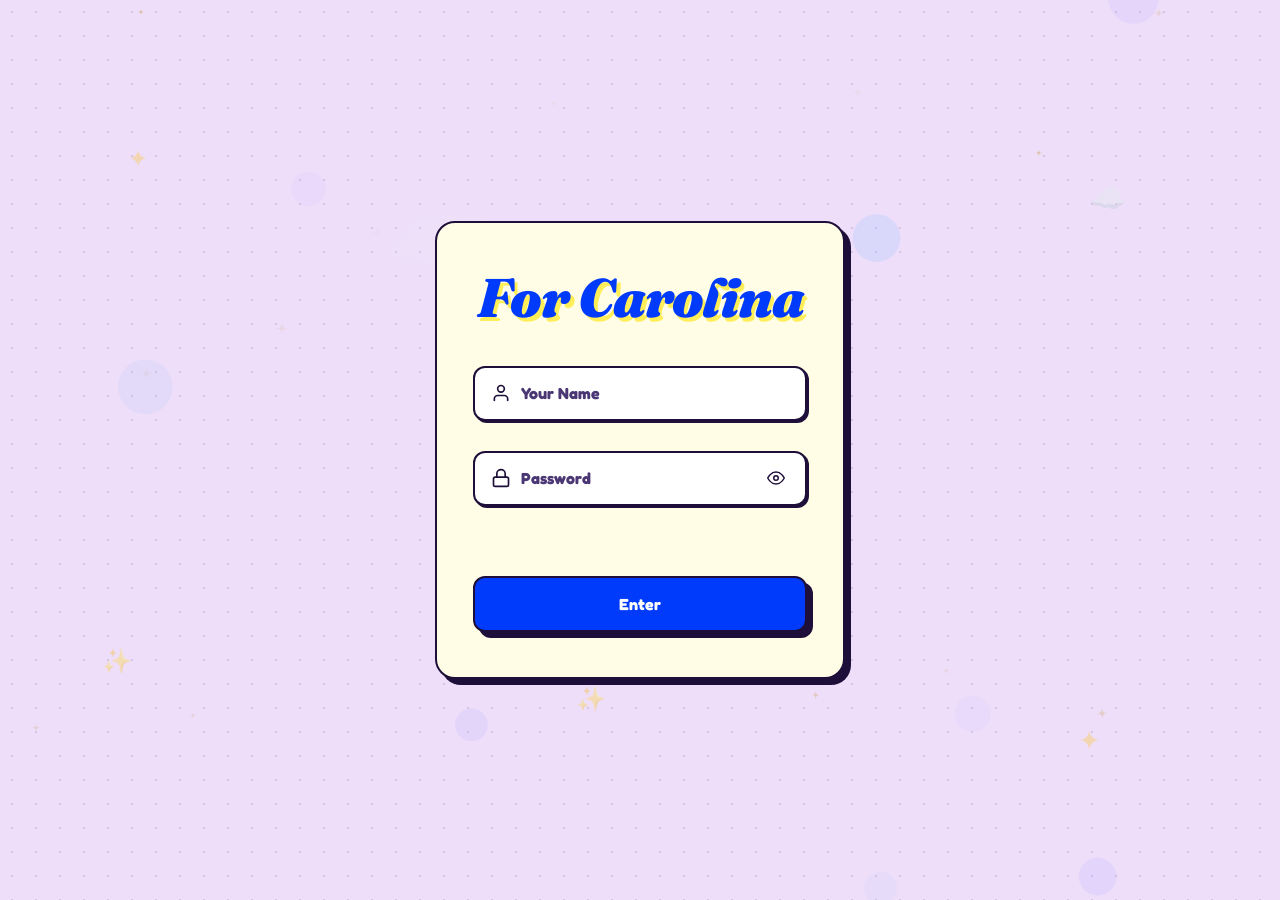
<file: index.html>
<!DOCTYPE html>
<html lang="en">
<head>
  <meta charset="UTF-8">
  <meta name="viewport" content="width=device-width, initial-scale=1.0">
  <meta name="description" content="A special place built just for Carolina. A celebration of beautiful memories.">
  <!-- Inline session login bypass to prevent flash of login card (Bug fix) -->
  <script>
    if (sessionStorage.getItem("isLoggedIn") === "true") {
      document.documentElement.classList.add("session-logged-in");
      
      // Stamp active tab class instantly to prevent tab jumping flashes (Bug fix)
      const params = new URLSearchParams(window.location.search);
      const tabParam = params.get("tab");
      if (tabParam) {
        document.documentElement.classList.add("tab-" + tabParam);
      }
    }
  </script>
  
  <style>
    /* Prevent Flash of Unstyled Content (FOUC) on load */
    html.session-logged-in #login-container { display: none !important; }
    html.session-logged-in #home-section { display: flex !important; }
    html.tab-us #pane-us, html.tab-dining #pane-dining, html.tab-milestones #pane-milestones { display: block !important; opacity: 1 !important; transform: none !important; }
    html.tab-us .main-greeting-container, html.tab-dining .main-greeting-container, html.tab-milestones .main-greeting-container { display: none !important; }
  </style>

  <!-- Google Fonts for refined typography -->
  <link rel="preconnect" href="https://fonts.googleapis.com">
  <link rel="preconnect" href="https://fonts.gstatic.com" crossorigin>
  <link href="https://fonts.googleapis.com/css2?family=Fredoka:wght@400;500;600;700&family=Fraunces:ital,opsz,wght@0,9..144,400..900;1,9..144,400..900&family=Space+Grotesk:wght@500;700&display=swap" rel="stylesheet">


  <!-- Link CSS stylesheet -->
  <link rel="stylesheet" href="css/style.css">
</head>
<body>

  <!-- Shifting Pastel Dreamscape Background & Canvas -->
  <div class="app-background">
    <div class="glow-orb orb-1"></div>
    <div class="glow-orb orb-2"></div>
    <div class="glow-orb orb-3"></div>
    <canvas id="fun-canvas"></canvas>
  </div>

  <!-- Parallax Floating Elements (Subtle and Dreamy) -->
  <div class="floating-accent accent-1" data-depth="0.12" aria-hidden="true">✦</div>
  <div class="floating-accent accent-2" data-depth="0.25" aria-hidden="true">☁️</div>
  <div class="floating-accent accent-3" data-depth="0.18" aria-hidden="true">✨</div>
  <div class="floating-accent accent-4" data-depth="0.30" aria-hidden="true">✦</div>
  <div class="floating-accent accent-5" data-depth="0.08" aria-hidden="true">✨</div>

  <!-- Main Container (Login & Transition State) -->
  <main class="app-container" id="login-container">
    <div class="card-wrapper">
      
      <!-- Login Section -->
      <section class="card login-card" id="login-card">
        <header class="card-header">
          <h1 class="greeting-title">For Carolina</h1>
        </header>

        <form class="login-form" id="login-form" novalidate>
          
          <!-- Name Input -->
          <div class="input-group">
            <span class="input-icon" aria-hidden="true">
              <svg xmlns="http://www.w3.org/2000/svg" viewBox="0 0 24 24" width="20" height="20" fill="none" stroke="currentColor" stroke-width="2" stroke-linecap="round" stroke-linejoin="round">
                <path d="M20 21v-2a4 4 0 0 0-4-4H8a4 4 0 0 0-4 4v2"></path>
                <circle cx="12" cy="7" r="4"></circle>
              </svg>
            </span>
            <input type="text" id="username-input" required autocomplete="off" placeholder=" ">
            <label for="username-input">Your Name</label>
            <div class="input-border"></div>
          </div>

          <!-- Password Input -->
          <div class="input-group">
            <span class="input-icon" aria-hidden="true">
              <svg xmlns="http://www.w3.org/2000/svg" viewBox="0 0 24 24" width="20" height="20" fill="none" stroke="currentColor" stroke-width="2" stroke-linecap="round" stroke-linejoin="round">
                <rect x="3" y="11" width="18" height="11" rx="2" ry="2"></rect>
                <path d="M7 11V7a5 5 0 0 1 10 0v4"></path>
              </svg>
            </span>
            <input type="password" id="password-input" required autocomplete="off" placeholder=" ">
            <label for="password-input">Password</label>
            <button type="button" class="toggle-password" id="toggle-password-btn" aria-label="Toggle password visibility">
              <svg xmlns="http://www.w3.org/2000/svg" viewBox="0 0 24 24" width="18" height="18" fill="none" stroke="currentColor" stroke-width="2" stroke-linecap="round" stroke-linejoin="round" class="eye-open">
                <path d="M1 12s4-8 11-8 11 8 11 8-4 8-11 8-11-8-11-8z"></path>
                <circle cx="12" cy="12" r="3"></circle>
              </svg>
              <svg xmlns="http://www.w3.org/2000/svg" viewBox="0 0 24 24" width="18" height="18" fill="none" stroke="currentColor" stroke-width="2" stroke-linecap="round" stroke-linejoin="round" class="eye-closed hidden">
                <path d="M17.94 17.94A10.07 10.07 0 0 1 12 20c-7 0-11-8-11-8a18.45 18.45 0 0 1 5.06-5.94M9.9 4.24A9.12 9.12 0 0 1 12 4c7 0 11 8 11 8a18.5 18.5 0 0 1-2.16 3.19m-6.72-1.07a3 3 0 1 1-4.24-4.24"></path>
                <line x1="1" y1="1" x2="23" y2="23"></line>
              </svg>
            </button>
            <div class="input-border"></div>
          </div>

          <!-- Sleek Feedback Messages -->
          <div class="feedback-message" id="feedback-msg" aria-live="polite"></div>

          <!-- Unlock Button -->
          <button type="submit" class="btn-unlock" id="btn-unlock-id">
            <span class="btn-text">Enter</span>
          </button>
        </form>
      </section>

      <!-- Success / Welcome Screen -->
      <section class="card success-card hidden" id="success-card">
        <div class="success-emoji-container">
          <div class="success-glow"></div>
          <span class="success-emoji">✦</span>
        </div>
        
        <div class="progress-container">
          <div class="progress-bar" id="progress-bar"></div>
        </div>
        
        <p class="status-text">Entering...</p>
      </section>


    </div>
  </main>

  <!-- Main Home Page (Revealed after successful login) -->
  <section class="home-section hidden" id="home-section">
    <!-- Floating Minimalist Navbar -->
    <header class="home-navbar">
      <div class="nav-container">
        <span class="nav-logo">For Carolina</span>
        <nav class="nav-links">
          <a href="gifts.html" class="nav-tab" data-tab="gifts">Gifts</a>

          <button type="button" class="nav-tab" data-tab="us">Through the Years</button>
          <button type="button" class="nav-tab" data-tab="dining">Dining</button>
          <button type="button" class="nav-tab" data-tab="milestones">3 Years</button>
        </nav>
      </div>
    </header>

    <!-- Main Content Grid -->
    <div class="home-content">
      
      <!-- Giant Hero Greeting (Homescreen central element) -->
      <div class="main-greeting-container">
        <h2 class="greeting-hero-text">Happy Three Years</h2>
      </div>

      <!-- Display Panel for Tab Content -->
      <div class="content-panel">
        
        <!-- Tab 1: Gifts -->
        <div class="tab-pane" id="pane-gifts">
          <div class="gifts-card">
            <span class="gifts-emoji">🎁</span>
            <h3 class="gifts-title">Your Surprises</h3>
            <p class="gifts-text">Built with love, just for you. Get ready for cozy moments and magical memories ahead!</p>
          </div>
        </div>

        <!-- Tab 2: Us -->
        <div class="tab-pane" id="pane-us">
          <div class="polaroid-gallery">
            <div class="polaroid">
              <img src="assets/us_2.jpg" alt="Us mirror selfie" class="polaroid-image">
              <p class="polaroid-caption">May 22nd, 2023</p>
            </div>
            <div class="polaroid">
              <img src="assets/us_1.jpg" alt="Picnic Date" class="polaroid-image">
              <p class="polaroid-caption">May 24th, 2024</p>
            </div>
            <div class="polaroid">
              <img src="assets/us_3.jpg" alt="Carolina with flowers" class="polaroid-image">
              <p class="polaroid-caption">May 24th, 2025</p>
            </div>
          </div>
        </div>

        <!-- Tab 2: Dining -->
        <div class="tab-pane" id="pane-dining">
          <div class="dining-diary">
            <!-- Left Option: Lutece -->
            <div class="diary-card">
              <div class="diary-photo">
                <img src="assets/lutece.jpg" alt="Lutece storefront">
              </div>
              <h4 class="diary-title">Lutece</h4>
              <p class="diary-caption">Sunday, May 24th at 7:30 PM</p>
            </div>
            <!-- Right Option: Albi -->
            <div class="diary-card">
              <div class="diary-photo">
                <img src="assets/albi.jpg" alt="Albi interior">
              </div>
              <h4 class="diary-title">Albi</h4>
              <p class="diary-caption">Tuesday, May 26th at 8:30 PM</p>
            </div>
          </div>
        </div>

        <!-- Tab 3: 3 Years -->
        <div class="tab-pane" id="pane-milestones">
          <div class="milestones-letter">
            <p>I can't believe that it has been three years by each other's side. Three years of laughs and love and silliness and dancing, three years of song and show and dates and coffee, three years of adventure and movement and distance and longing. Carolina, what an incredible three years it has been. Thank you for your love, care, and embrace that warms every inch of my soul. You are an angel that flutters above me, lifting my shoulders and guiding me to every corner of this life that I need to touch. Thank you for showing me the world by opening up your heart.</p>
            <p class="signature">Te amo,<br>Alex</p>
          </div>
        </div>

      </div>
    </div> <!-- Close .home-content HERE! -->

      <!-- Giant Centerpiece Track & Rolling Mattress (Globally visible at the bottom) -->
      <div class="centerpiece-wrapper">

        <!-- Celestial Star Sky (Upscaled, extra stars) -->
        <div class="celestial-sky" aria-hidden="true">
          <span class="sky-star star-xl twinkling-star-1">✦</span>
          <span class="sky-star star-lg twinkling-star-2">✨</span>
          <span class="sky-star star-md twinkling-star-3">✦</span>
          <span class="sky-star star-xl twinkling-star-4">✨</span>
          <span class="sky-star star-lg twinkling-star-5">✦</span>
          <span class="sky-star star-md twinkling-star-6">✦</span>
          <span class="sky-star star-xl twinkling-star-7">✨</span>
          <span class="sky-star star-lg twinkling-star-8">✦</span>
          <span class="sky-star star-md twinkling-star-9">✨</span>
          <span class="sky-star star-sm twinkling-star-10">✦</span>
          <span class="sky-star star-lg twinkling-star-11">✨</span>
          <span class="sky-star star-sm twinkling-star-12">✦</span>
          <span class="sky-star star-xl twinkling-star-13">✦</span>
          <span class="sky-star star-lg twinkling-star-14">✨</span>
          <span class="sky-star star-md twinkling-star-15">✦</span>
          <span class="sky-star star-xl twinkling-star-16">✨</span>
          <span class="sky-star star-lg twinkling-star-17">✦</span>
          <span class="sky-star star-md twinkling-star-18">✨</span>
          <span class="sky-star star-sm twinkling-star-19">✦</span>
          <span class="sky-star star-lg twinkling-star-20">✨</span>
        </div>

        <div class="mattress-track" id="mattress-track">
          <!-- Simple Green Grass Field Base -->
          <div class="grass-field-line"></div>
          
          <!-- Simple Sticker-Style Grass Blades -->
          <div class="grass-blades">
            <span class="grass-blade"></span>
            <span class="grass-blade"></span>
            <span class="grass-blade"></span>
            <span class="grass-blade"></span>
            <span class="grass-blade"></span>
            <span class="grass-blade"></span>
            <span class="grass-blade"></span>
            <span class="grass-blade"></span>
            <span class="grass-blade"></span>
            <span class="grass-blade"></span>
            <span class="grass-blade"></span>
            <span class="grass-blade"></span>
            <span class="grass-blade"></span>
            <span class="grass-blade"></span>
            <span class="grass-blade"></span>
            <span class="grass-blade"></span>
            <span class="grass-blade"></span>
            <span class="grass-blade"></span>
            <span class="grass-blade"></span>
            <span class="grass-blade"></span>
            <span class="grass-blade"></span>
            <span class="grass-blade"></span>
            <span class="grass-blade"></span>
            <span class="grass-blade"></span>
            <span class="grass-blade"></span>
            <span class="grass-blade"></span>
            <span class="grass-blade"></span>
            <span class="grass-blade"></span>
            <span class="grass-blade"></span>
            <span class="grass-blade"></span>
            <span class="grass-blade"></span>
            <span class="grass-blade"></span>
            <span class="grass-blade"></span>
            <span class="grass-blade"></span>
            <span class="grass-blade"></span>
            <span class="grass-blade"></span>
            <span class="grass-blade"></span>
            <span class="grass-blade"></span>
            <span class="grass-blade"></span>
            <span class="grass-blade"></span>
            <span class="grass-blade"></span>
            <span class="grass-blade"></span>
            <span class="grass-blade"></span>
            <span class="grass-blade"></span>
            <span class="grass-blade"></span>
            <span class="grass-blade"></span>
            <span class="grass-blade"></span>
            <span class="grass-blade"></span>
            <span class="grass-blade"></span>
            <span class="grass-blade"></span>
            <span class="grass-blade"></span>
            <span class="grass-blade"></span>
            <span class="grass-blade"></span>
            <span class="grass-blade"></span>
            <span class="grass-blade"></span>
            <span class="grass-blade"></span>
            <span class="grass-blade"></span>
            <span class="grass-blade"></span>
            <span class="grass-blade"></span>
            <span class="grass-blade"></span>
            <span class="grass-blade"></span>
            <span class="grass-blade"></span>
            <span class="grass-blade"></span>
            <span class="grass-blade"></span>
          </div>
          
          <!-- Whimsical Minimalist Square House Silhouette (Absolute Far Left Edge) -->
          <div class="indoor-house">
            <div class="house-roof"></div>
            <div class="house-body">
              <div class="house-window"></div>
            </div>
            <div class="house-glow"></div>
          </div>
          
          <div class="rolling-mattress rolled-out" id="rolling-mattress">
            <!-- "To many more" text (rides in with the mattress) -->
            <div class="many-more-text">To many more</div>

            <!-- Cozy Seated Couple Silhouette (Elegant line stick-figures in a head-to-head stargazing lying down posture) -->
            <div class="couple-silhouette-wrapper">
              <svg class="couple-silhouette" viewBox="0 0 100 80" xmlns="http://www.w3.org/2000/svg">
                <!-- Left person (taller, laying horizontally to the left, head at center-left) -->
                <line x1="44" y1="44" x2="20" y2="44" stroke="currentColor" stroke-width="4" stroke-linecap="round"/>
                <circle cx="44" cy="38" r="5" fill="currentColor"/>
                <!-- Left person legs (stretching left) -->
                <line x1="20" y1="44" x2="6" y2="44" stroke="currentColor" stroke-width="4" stroke-linecap="round"/>
                <line x1="20" y1="44" x2="8" y2="52" stroke="currentColor" stroke-width="4" stroke-linecap="round"/>
                <!-- Left person arms (holding hands in the center) -->
                <line x1="38" y1="44" x2="28" y2="40" stroke="currentColor" stroke-width="3" stroke-linecap="round"/>
                <line x1="38" y1="44" x2="49" y2="49" stroke="currentColor" stroke-width="3" stroke-linecap="round"/>

                <!-- Right person (smaller, laying horizontally to the right, head at center-right, holding hands) -->
                <line x1="56" y1="44" x2="80" y2="44" stroke="currentColor" stroke-width="4" stroke-linecap="round"/>
                <circle cx="56" cy="38" r="4.5" fill="currentColor"/>
                <!-- Right person legs (stretching right) -->
                <line x1="80" y1="44" x2="94" y2="44" stroke="currentColor" stroke-width="4" stroke-linecap="round"/>
                <line x1="80" y1="44" x2="92" y2="52" stroke="currentColor" stroke-width="4" stroke-linecap="round"/>
                <!-- Right person arms (holding hands in the center) -->
                <line x1="62" y1="44" x2="72" y2="40" stroke="currentColor" stroke-width="3" stroke-linecap="round"/>
                <line x1="62" y1="44" x2="51" y2="49" stroke="currentColor" stroke-width="3" stroke-linecap="round"/>
              </svg>
            </div>

            <!-- Coordinated Couple Pushing Silhouette (Visible while rolling, with arms and legs showing them pushing) -->
            <div class="couple-pushing-wrapper">
              <svg class="couple-pushing-silhouette" viewBox="0 0 100 80" xmlns="http://www.w3.org/2000/svg">
                <!-- Left person (taller, leaning forward pushing) -->
                <line x1="45" y1="31" x2="35" y2="60" stroke="currentColor" stroke-width="4" stroke-linecap="round"/>
                <circle cx="45" cy="25" r="5" fill="currentColor"/>
                <!-- Arms reaching out to push -->
                <line x1="41" y1="38" x2="62" y2="38" stroke="currentColor" stroke-width="3" stroke-linecap="round"/>
                <!-- Legs in motion (walking/pushing) -->
                <line x1="35" y1="60" x2="42" y2="78" stroke="currentColor" stroke-width="4" stroke-linecap="round"/>
                <line x1="35" y1="60" x2="26" y2="78" stroke="currentColor" stroke-width="4" stroke-linecap="round"/>

                <!-- Right person (smaller, leaning forward pushing next to them) -->
                <line x1="28" y1="36" x2="20" y2="62" stroke="currentColor" stroke-width="4" stroke-linecap="round"/>
                <circle cx="28" cy="30" r="4.5" fill="currentColor"/>
                <!-- Arms reaching out -->
                <line x1="25" y1="42" x2="44" y2="42" stroke="currentColor" stroke-width="3" stroke-linecap="round"/>
                <!-- Legs -->
                <line x1="20" y1="62" x2="26" y2="78" stroke="currentColor" stroke-width="4" stroke-linecap="round"/>
                <line x1="20" y1="62" x2="12" y2="78" stroke="currentColor" stroke-width="4" stroke-linecap="round"/>
              </svg>
            </div>


            
            <!-- Glowing Warm Camp Lantern (Cozy sleeping under stars feel) -->
            <div class="bed-lantern" title="Flickering warm camp lantern">
              <div class="lantern-handle"></div>
              <div class="lantern-cap"></div>
              <div class="lantern-glass">
                <div class="lantern-glow"></div>
              </div>
              <div class="lantern-base"></div>
            </div>
            
            <!-- Cozy Bedding layers: fluffy pillows, white folded sheets, quilted duvet and mattress base -->
            <div class="mattress-bedding">
              <div class="pillow pillow-left"></div>
              <div class="pillow pillow-right"></div>
              <div class="blanket-sheet-header"></div>
              <div class="blanket-fold"></div>
              <div class="mattress-base"></div>
            </div>
            
            <!-- Spoke wheels underneath the mattress frame -->
            <div class="mattress-wheels">
              <div class="wheel wheel-left">
                <div class="wheel-spoke"></div>
                <div class="wheel-spoke"></div>
              </div>
              <div class="wheel wheel-right">
                <div class="wheel-spoke"></div>
                <div class="wheel-spoke"></div>
              </div>
            </div>
          </div>
        </div>
      </div>
    </section> <!-- Close .home-section HERE! -->

  <!-- Link Application Javascript -->
  <script src="js/app.js"></script>
</body>
</html>
</file>
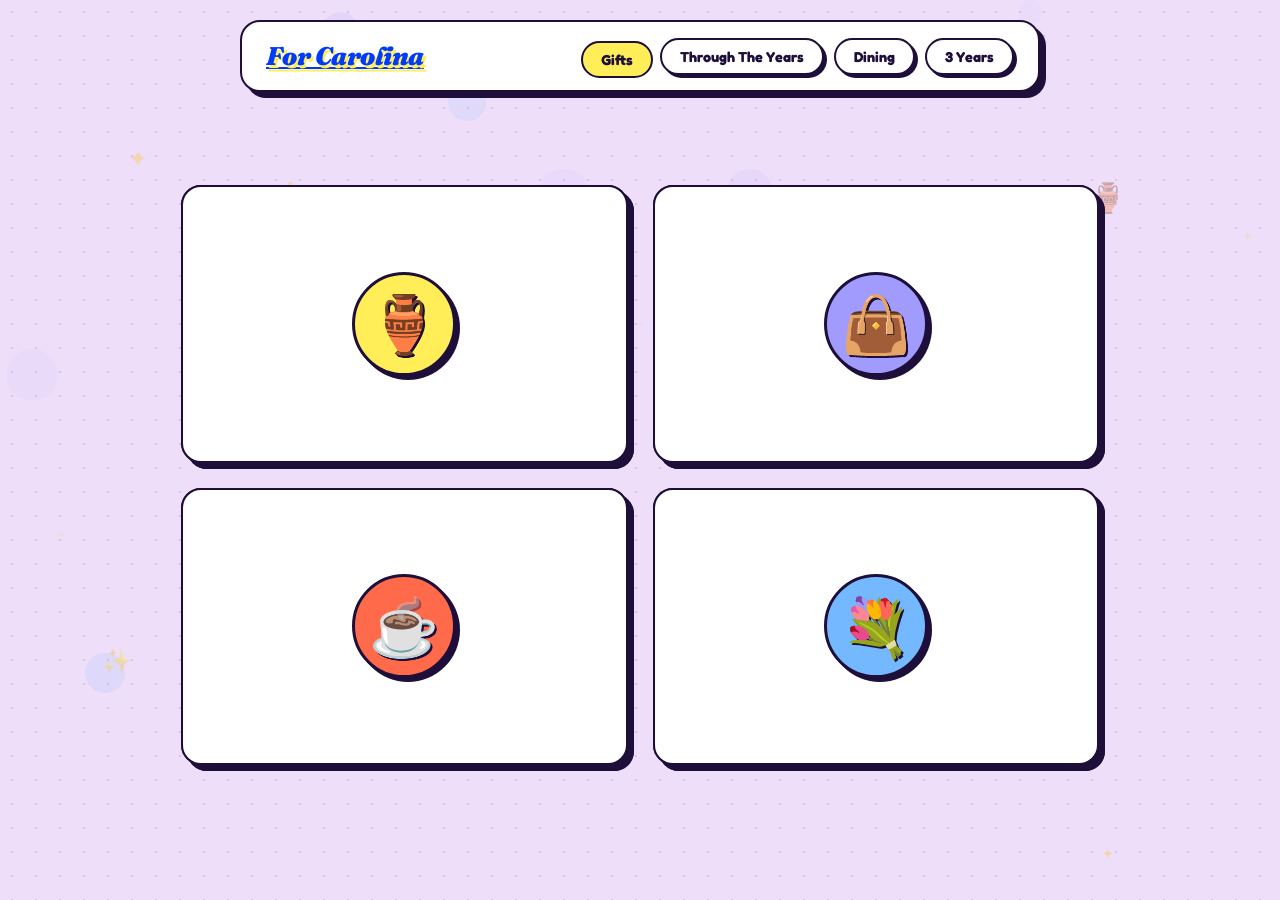
<file: gifts.html>
<!DOCTYPE html>
<html lang="en">
<head>
  <meta charset="UTF-8">
  <meta name="viewport" content="width=device-width, initial-scale=1.0">
  <meta name="description" content="Carolina's Special Anniversary Surprises. Four beautiful gifts.">
  <title>Your Surprises - For Carolina</title>

  <!-- Google Fonts for refined retro typography -->
  <link rel="preconnect" href="https://fonts.googleapis.com">
  <link rel="preconnect" href="https://fonts.gstatic.com" crossorigin>
  <link href="https://fonts.googleapis.com/css2?family=Fredoka:wght@400;500;600;700&family=Fraunces:ital,opsz,wght@0,9..144,400..900;1,9..144,400..900&family=Space+Grotesk:wght@500;700&display=swap" rel="stylesheet">

  <!-- Link stylesheets -->
  <link rel="stylesheet" href="css/style.css">
  <link rel="stylesheet" href="css/gifts.css">
</head>
<body>

  <!-- Shifting Dotted coordinate Grid Background -->
  <div class="app-background">
    <canvas id="fun-canvas"></canvas>
  </div>

  <!-- Parallax cartoon stickers in background -->
  <div class="floating-accent accent-1" data-depth="0.12" aria-hidden="true">✦</div>
  <div class="floating-accent accent-2" data-depth="0.25" aria-hidden="true">🏺</div>
  <div class="floating-accent accent-3" data-depth="0.18" aria-hidden="true">✨</div>
  <div class="floating-accent accent-4" data-depth="0.30" aria-hidden="true">✦</div>
  <div class="floating-accent accent-5" data-depth="0.08" aria-hidden="true">👜</div>

  <!-- Main Container -->
  <main class="gifts-page-container">
    
    <!-- Floating Minimalist Navbar -->
    <header class="home-navbar">
      <div class="nav-container">
        <a href="index.html" class="nav-logo">For Carolina</a>
        <nav class="nav-links">
          <a href="gifts.html" class="nav-tab active" data-tab="gifts">Gifts</a>
          <a href="index.html?tab=us" class="nav-tab" data-tab="us">Through the Years</a>
          <a href="index.html?tab=dining" class="nav-tab" data-tab="dining">Dining</a>
          <a href="index.html?tab=milestones" class="nav-tab" data-tab="milestones">3 Years</a>
        </nav>
      </div>
    </header>

    <!-- Quadrants Section -->
    <section class="stickers-section">

      <div class="gifts-grid-quadrants">
        
        <!-- Quadrant 1: Top Left - Pottery Date -->
        <div class="sticker-card" id="sticker-card-1">
          <div class="sticker-peel-layer" title="Click to peel sticker!">
            <div class="sticker-badge-circle" style="background-color: var(--pastel-yellow);">
              <span class="sticker-emoji">🏺</span>
            </div>
          </div>
          <div class="sticker-reveal-card">
            <h3 class="reveal-title">Pottery Date</h3>
            <span class="reveal-subtitle">Saturday, May 30th</span>
          </div>
        </div>

        <!-- Quadrant 2: Top Right - Fun lil bag -->
        <div class="sticker-card" id="sticker-card-2">
          <div class="sticker-peel-layer" title="Click to peel sticker!">
            <div class="sticker-badge-circle" style="background-color: var(--magical-violet);">
              <span class="sticker-emoji">👜</span>
            </div>
          </div>
          <div class="sticker-reveal-card">
            <h3 class="reveal-title">Fun Lil Bag</h3>
          </div>
        </div>

        <!-- Quadrant 3: Bottom Left - Tea For Two -->
        <div class="sticker-card" id="sticker-card-3">
          <div class="sticker-peel-layer" title="Click to peel sticker!">
            <div class="sticker-badge-circle" style="background-color: var(--coral-orange);">
              <span class="sticker-emoji">☕</span>
            </div>
          </div>
          <div class="sticker-reveal-card">
            <h3 class="reveal-title">Tea For Two</h3>
            <span class="reveal-subtitle">Check the stove</span>
          </div>
        </div>

        <!-- Quadrant 4: Bottom Right - Vase -->
        <div class="sticker-card" id="sticker-card-4">
          <div class="sticker-peel-layer" title="Click to peel sticker!">
            <div class="sticker-badge-circle" style="background-color: var(--sky-blue);">
              <span class="sticker-emoji">💐</span>
            </div>
          </div>
          <div class="sticker-reveal-card">
            <h3 class="reveal-title">Flowers in a Cube</h3>
            <span class="reveal-subtitle">Reminds me of your favorite food</span>
          </div>
        </div>

      </div>
    </section>

  </main>

  <!-- Link Javascript files -->
  <script src="js/gifts.js"></script>
</body>
</html>
</file>
<file: css/style.css>
/* ==========================================================================
   Carolina Anniversary Site - CSS Design System & Visuals (Refined Balance)
   ========================================================================== */

/* Design Tokens & Theme Variables */
:root {
  /* Retro Pop & Sticker Theme Palette */
  --pastel-cream: #eedefa; /* Lilac-pink cute base color */
  --royal-blue: #003bfb; /* Saturated Cafe Robot blue */
  --coral-orange: #ff6b4a; /* Playful coral orange */
  --sky-blue: #74b9ff; /* Clear whimsical sky blue */
  --magical-violet: #a29bfe; /* Retro magic lavender */
  --pastel-yellow: #ffee58; /* Warm sun yellow */
  --pastel-pink: #ffebdf; /* Soft coral peach cream */
  --card-bg-light: #ffffff; /* Bright card base */
  
  /* Text and Outlines */
  --text-primary: #1d0f39; /* Deep cosmic navy primary text & outline color */
  --text-secondary: #4a3773; /* Medium cosmic navy-plum for secondary text */
  --gold-accent: #fbc531; /* Bright gold-yellow for vector stars */
  
  /* Outlines and Retro Drop-shadows */
  --bold-border: 2.5px solid var(--text-primary);
  --shadow-offset: 6px 6px 0px var(--text-primary);
  --shadow-offset-hover: 3px 3px 0px var(--text-primary);
  --shadow-offset-active: 1px 1px 0px var(--text-primary);
  
  /* Redefine standard card systems */
  --card-bg: var(--card-bg-light);
  --card-border: var(--bold-border);
  --card-shadow: var(--shadow-offset);
  
  /* Fonts */
  --font-sans: 'Fredoka', 'Quicksand', sans-serif;
  --font-serif: 'Fraunces', 'Playfair Display', serif;
  --font-grotesk: 'Space Grotesk', sans-serif;

  /* Snappy Retro Interactions */
  --transition-smooth: 0.25s cubic-bezier(0.25, 0.8, 0.25, 1);
  --transition-spring: 0.5s cubic-bezier(0.175, 0.885, 0.32, 1.25);
  --transition-snappy: transform 0.1s cubic-bezier(0.25, 1, 0.5, 1), box-shadow 0.1s cubic-bezier(0.25, 1, 0.5, 1), background-color 0.2s ease;
}

/* Base Setup */
*, *::before, *::after {
  box-sizing: border-box;
  margin: 0;
  padding: 0;
}

html, body {
  overflow-x: hidden;
  width: 100%;
}

body {
  font-family: var(--font-sans);
  color: var(--text-primary);
  min-height: 100vh;
  display: flex;
  justify-content: center;
  align-items: center;
  user-select: none;
  background-color: var(--pastel-cream);
}


/* ==========================================================================
   Background & Dreamy Orbs
   ========================================================================== */
.app-background {
  position: fixed;
  top: 0;
  left: 0;
  width: 100%;
  height: 100%;
  z-index: -2;
  background-color: var(--pastel-cream);
  background-image: radial-gradient(rgba(29, 15, 57, 0.12) 1.5px, transparent 1.5px);
  background-size: 24px 24px;
  overflow: hidden;
}

/* Glowing Ambient Orbs - disabled for pop graphic aesthetic */
.glow-orb {
  display: none;
}


/* Interactive Canvas Layer */
#fun-canvas {
  position: fixed;
  top: 0;
  left: 0;
  width: 100%;
  height: 100%;
  pointer-events: none;
  z-index: -1;
}

/* ==========================================================================
   Parallax Floating Accents (Dreamy & Magical)
   ========================================================================== */
.floating-accent {
  position: absolute;
  pointer-events: none;
  font-size: 1.5rem;
  color: var(--gold-accent);
  opacity: 0.35;
  z-index: -1;
  will-change: transform;
}

.accent-1 { top: 16%; left: 10%; animation: floatingAcc 7s ease-in-out infinite; }
.accent-2 { top: 20%; right: 12%; font-size: 1.8rem; animation: floatingAcc 9s ease-in-out infinite 1s; }
.accent-3 { bottom: 25%; left: 8%; animation: floatingAcc 11s ease-in-out infinite 2s; }
.accent-4 { bottom: 16%; right: 14%; font-size: 1.7rem; animation: floatingAcc 8s ease-in-out infinite 0.5s; }
.accent-5 { top: 76%; left: 45%; animation: floatingAcc 10s ease-in-out infinite 1.5s; }

@keyframes floatingAcc {
  0%, 100% { transform: translateY(0) rotate(0deg); }
  50% { transform: translateY(-15px) rotate(6deg); }
}

/* ==========================================================================
   Layout Containers & Wrappers (Login View)
   ========================================================================== */
.app-container {
  width: 100%;
  max-width: 1200px;
  padding: 24px;
  display: flex;
  justify-content: center;
  align-items: center;
  min-height: 100vh;
  z-index: 1;
  transition: opacity 0.6s ease;
}

.app-container.hidden {
  display: none !important;
}

.card-wrapper {
  position: relative;
  width: 100%;
  max-width: 410px;
  perspective: 1000px;
}

/* ==========================================================================
   Sophisticated Card Styles
   ========================================================================== */
.card {
  background: var(--card-bg-light);
  border: var(--bold-border);
  border-radius: 20px;
  box-shadow: var(--shadow-offset);
  padding: 45px 36px;
  display: flex;
  flex-direction: column;
  align-items: stretch;
  width: 100%;
  transform-style: preserve-3d;
  will-change: transform, opacity;
  transition: transform 0.2s ease, box-shadow 0.2s ease;
}

/* Entry & Exit transitions via discrete transitions */
.login-card {
  display: flex;
  opacity: 1;
  background: #fffde6; /* Cozy warm retro yellow/cream */
  transform: scale(1) translateY(0);
  transition: 
    display 0.6s allow-discrete, 
    opacity 0.6s ease-out, 
    transform 0.6s var(--transition-spring);
  transition-behavior: allow-discrete;
}

/* Entry starting style when rendered */
@starting-style {
  .login-card {
    opacity: 0;
    transform: scale(0.94) translateY(30px);
  }
}

/* Exit state */
.login-card.hidden {
  display: none;
  opacity: 0;
  transform: scale(0.92) translateY(-40px);
}

/* Header Text Styles */
.card-header {
  text-align: center;
  margin-bottom: 38px;
}

/* Outlined Header Text Styles */
.greeting-title {
  font-family: var(--font-serif);
  font-size: 3.4rem;
  font-style: italic;
  font-weight: 900;
  color: var(--royal-blue); /* Solid royal blue interior */
  line-height: 1.1;
  letter-spacing: -0.02em;
  text-shadow: 3.5px 3.5px 0px var(--pastel-yellow); /* Yellow sticker shadow matching other blue texts */
}

/* ==========================================================================
   Clean Input Groups
   ========================================================================== */
.login-form {
  display: flex;
  flex-direction: column;
  gap: 30px; /* Increased vertical gap for comfortable label float space */
}

.input-group {
  position: relative;
  display: flex;
  align-items: center;
}

.input-icon {
  position: absolute;
  left: 18px;
  color: var(--text-primary);
  display: flex;
  align-items: center;
  justify-content: center;
  transition: color var(--transition-smooth);
  pointer-events: none;
}

.input-group input {
  width: 100%;
  padding: 16px 20px 16px 48px;
  border: var(--bold-border);
  background: #ffffff;
  border-radius: 12px;
  font-family: var(--font-sans);
  font-size: 0.95rem;
  font-weight: 700;
  color: var(--text-primary);
  outline: none;
  box-shadow: 2px 2px 0px var(--text-primary);
  transition: var(--transition-snappy);
}

/* Input Hover & Focus Styles */
.input-group input:hover {
  background: #ffffff;
  box-shadow: 4px 4px 0px var(--text-primary);
  transform: translate(-1px, -1px);
}

.input-group input:focus {
  background: #ffffff;
  border-color: var(--royal-blue);
  box-shadow: 5px 5px 0px var(--text-primary);
  transform: translate(-2px, -2px);
}

/* Floating Label Animation */
.input-group label {
  position: absolute;
  left: 48px;
  top: 50%;
  transform: translateY(-50%); /* Robust cross-browser vertical centering */
  color: var(--text-secondary);
  font-weight: 700;
  pointer-events: none;
  transition: var(--transition-smooth);
}

/* Shift labels upward when focused or filled */
.input-group input:focus ~ label,
.input-group input.filled ~ label {
  transform: translate(-30px, -45px) scale(0.85); /* Clean vertical lift above the box */
  font-weight: 700;
  color: var(--royal-blue);
}

/* Shift active icons */
.input-group input:focus ~ .input-icon {
  color: var(--royal-blue);
}

/* Password Toggle Icon */
.toggle-password {
  position: absolute;
  right: 18px;
  background: none;
  border: none;
  color: var(--text-primary);
  cursor: pointer;
  display: flex;
  align-items: center;
  justify-content: center;
  padding: 4px;
  border-radius: 50%;
  transition: var(--transition-snappy);
}

.toggle-password:hover {
  color: var(--royal-blue);
  transform: scale(1.1);
}

/* Hidden Utility class for toggle */
.hidden {
  display: none !important;
}

/* ==========================================================================
   Retro Tactile Action Button (Cafe Robot Royal Blue)
   ========================================================================== */
.btn-unlock {
  margin-top: 10px;
  background: var(--royal-blue);
  border: var(--bold-border);
  border-radius: 12px;
  padding: 16px;
  font-family: var(--font-sans);
  font-size: 1rem;
  font-weight: 700;
  color: white;
  cursor: pointer;
  display: flex;
  justify-content: center;
  align-items: center;
  box-shadow: var(--shadow-offset);
  position: relative;
  overflow: hidden;
  transition: var(--transition-snappy);
}

.btn-unlock:hover {
  transform: translate(2px, 2px);
  box-shadow: var(--shadow-offset-hover);
  background-color: #1e53ff; /* slightly brighter blue on hover */
}

.btn-unlock:active {
  transform: translate(4px, 4px);
  box-shadow: var(--shadow-offset-active);
}


/* ==========================================================================
   Form Feedback & Validation Animations
   ========================================================================== */
.feedback-message {
  font-size: 0.85rem;
  font-weight: 600;
  color: var(--error-color);
  background: var(--error-bg);
  border-radius: 10px;
  padding: 0;
  height: 0;
  overflow: hidden;
  opacity: 0;
  display: flex;
  align-items: center;
  gap: 8px;
  transition: 
    height var(--transition-smooth), 
    padding var(--transition-smooth), 
    opacity var(--transition-smooth);
}

.feedback-message.active {
  height: auto;
  padding: 12px 14px;
  opacity: 1;
}

/* Interactive shake animation on failure */
.shake {
  animation: wiggle 0.4s ease-in-out;
}

@keyframes wiggle {
  0%, 100% { transform: translateX(0); }
  20%, 60% { transform: translateX(-6px); }
  40%, 80% { transform: translateX(6px); }
}

/* ==========================================================================
   Success Screen / Welcome Card (Retro Pop Sticker Style)
   ========================================================================== */
.success-card {
  display: flex;
  opacity: 1;
  transform: scale(1);
  background: #ffffff;
  border: var(--bold-border);
  border-radius: 20px;
  box-shadow: var(--shadow-offset);
  transition: 
    display 0.8s allow-discrete, 
    opacity 0.8s ease-out, 
    transform 0.8s var(--transition-spring);
  transition-behavior: allow-discrete;
  text-align: center;
  align-items: center;
}

@starting-style {
  .success-card {
    opacity: 0;
    transform: scale(0.96) translateY(20px);
  }
}

.success-card.hidden {
  display: none !important;
  opacity: 0;
  transform: scale(0.96);
}

.success-emoji-container {
  position: relative;
  width: 70px;
  height: 70px;
  display: flex;
  justify-content: center;
  align-items: center;
  margin-bottom: 25px;
}

.success-glow {
  position: absolute;
  width: 100%;
  height: 100%;
  background: var(--pastel-yellow);
  border: 2px solid var(--text-primary);
  border-radius: 50%;
  box-shadow: 2px 2px 0 var(--text-primary);
}

.success-emoji {
  font-size: 2.2rem;
  color: var(--text-primary);
  z-index: 1;
  text-shadow: 1.5px 1.5px 0 var(--pastel-cream);
  animation: spinSlow 10s linear infinite;
}

@keyframes spinSlow {
  0% { transform: rotate(0deg); }
  100% { transform: rotate(360deg); }
}

.progress-container {
  width: 100%;
  height: 12px;
  background: #ffffff;
  border: 2px solid var(--text-primary);
  border-radius: 10px;
  overflow: hidden;
  margin-bottom: 16px;
  box-shadow: inset 1px 1px 2px rgba(0, 0, 0, 0.1);
}

.progress-bar {
  width: 0%;
  height: 100%;
  background: var(--royal-blue);
  border-radius: 10px;
  transition: width 3s cubic-bezier(0.1, 0.8, 0.2, 1);
}

.status-text {
  font-family: var(--font-sans);
  font-size: 0.95rem;
  font-weight: 700;
  letter-spacing: 0.1em;
  text-transform: uppercase;
  color: var(--text-primary);
  animation: blinkStatus 1.5s infinite;
}

@keyframes blinkStatus {
  0%, 100% { opacity: 0.5; }
  50% { opacity: 1; }
}


/* ==========================================================================
   Home Section & Main Dashboard (Modern Minimalist & Playful)
   ========================================================================== */
.home-section {
  width: 100%;
  min-height: 100vh;
  display: flex;
  flex-direction: column;
  align-items: center;
  padding: 100px 24px 60px 24px; /* Top padding to prevent navbar overlap */
  z-index: 1;
  opacity: 1;
  transform: translateY(0);
  transition: 
    display 0.8s allow-discrete, 
    opacity 0.8s ease-out, 
    transform 0.8s var(--transition-spring);
  transition-behavior: allow-discrete;
}

/* Starting entry style for home page reveal */
@starting-style {
  .home-section {
    opacity: 0;
    transform: translateY(30px);
  }
}

.home-section.hidden {
  display: none !important;
  opacity: 0;
  transform: translateY(30px);
}

/* ==========================================================================
   Floating Navbar Styles
   ========================================================================== */
.home-navbar {
  position: fixed;
  top: 20px;
  left: 50%;
  transform: translateX(-50%);
  width: calc(100% - 40px);
  max-width: 800px;
  height: 72px;
  background: #ffffff;
  border: var(--bold-border);
  border-radius: 20px;
  box-shadow: var(--shadow-offset);
  display: flex;
  align-items: center;
  padding: 0 24px;
  z-index: 100;
}

.nav-container {
  width: 100%;
  display: flex;
  justify-content: space-between;
  align-items: center;
}

.nav-logo {
  font-family: var(--font-serif);
  font-size: 1.6rem;
  font-style: italic;
  font-weight: 900;
  color: var(--royal-blue); /* Solid royal blue interior */
  letter-spacing: -0.02em;
  text-shadow: 2.5px 2.5px 0px var(--pastel-yellow);
}

.nav-links {
  display: flex;
  gap: 10px;
}

/* Tab Button Styling as Colorful Tactile Pills */
.nav-tab {
  background: #ffffff;
  border: 2px solid var(--text-primary);
  font-family: var(--font-sans);
  font-size: 0.9rem;
  font-weight: 700;
  color: var(--text-primary);
  padding: 8px 18px;
  border-radius: 100px;
  cursor: pointer;
  position: relative;
  box-shadow: 3px 3px 0px var(--text-primary);
  transition: var(--transition-snappy);
  text-transform: capitalize;
  text-decoration: none; /* Remove browser default link underline */
}


.nav-tab:hover {
  transform: translate(1px, 1px);
  box-shadow: 2px 2px 0px var(--text-primary);
}

/* Custom Active Pill Colors based on screenshot aesthetic */
.nav-tab[data-tab="gifts"].active {
  background-color: var(--pastel-yellow);
  color: var(--text-primary);
}

.nav-tab[data-tab="us"].active {
  background-color: var(--magical-violet);
  color: white;
}

.nav-tab[data-tab="dining"].active {
  background-color: var(--coral-orange);
  color: white;
}

.nav-tab[data-tab="milestones"].active {
  background-color: var(--sky-blue);
  color: var(--text-primary);
}

.nav-tab.active {
  transform: translate(3px, 3px);
  box-shadow: 0px 0px 0px var(--text-primary);
}

.nav-tab:active {
  transform: translate(3px, 3px);
  box-shadow: 0px 0px 0px var(--text-primary);
}


/* ==========================================================================
   Home Centerpiece & Content Grid
   ========================================================================== */
.home-content {
  width: 100%;
  max-width: 900px;
  display: grid;
  grid-template-columns: 1fr;
  gap: 35px;
  align-items: center;
}

/* Centerpiece Illustration Wrapper - Stretches full-width for horizontal railway track sitting directly in full-width parent */
.centerpiece-wrapper {
  width: 100%;
  position: relative;
  display: flex;
  justify-content: center;
  align-items: center;
  overflow: hidden;
  height: 340px; /* Grand upscaled height for extra visual impact */
  perspective: 1000px;
  margin-top: 20px;
}

/* "To many more" text appearing above mattress stargazing field, riding in with mattress */
.many-more-text {
  position: absolute;
  top: -45px; /* placed perfectly above the mattress frame and couple */
  left: 50%;
  transform: translateX(-50%) translateY(-20px);
  font-family: var(--font-serif);
  font-size: 2.2rem;
  font-weight: 900;
  font-style: italic;
  color: var(--royal-blue);
  text-shadow: 2.5px 2.5px 0 var(--pastel-yellow);
  opacity: 0;
  pointer-events: none;
  transition: opacity 0.8s ease-out, transform 0.8s var(--transition-spring);
  z-index: 10;
  white-space: nowrap; /* Prevent ugly line wrapping on small screens */
}

/* Enabled and transitioned in ONLY on the 'Through the Years' active tab! */
html.tab-us .many-more-text {
  opacity: 1;
  transform: translateX(-50%) translateY(0);
}

/* Highly Minimalist Golden Track */
.mattress-track {
  width: 100%;
  height: 100%;
  position: relative;
  display: flex;
  align-items: flex-end;
  justify-content: center;
  padding-bottom: 25px;
  cursor: pointer;
}



/* Bold solid outline for green grass field base line */
.grass-field-line {
  position: absolute;
  left: 0;
  right: 0;
  bottom: 4px; /* aligns mathematically with wheels rolling bottom surface */
  height: 5px;
  background-color: #4caf50; /* beautiful matching fresh grass green */
  border-radius: 3px;
  border: none;
  outline: none;
  z-index: 1;
}

/* Graphic sticker-style grass blades along the field line */
.grass-blades {
  position: absolute;
  left: 0;
  right: 0;
  bottom: 4px;
  height: 28px;
  display: flex;
  justify-content: space-evenly;
  width: 100vw;
  align-items: flex-end;
  pointer-events: none;
  padding: 0;
  overflow: visible; /* Let the organic curves flow freely */
  z-index: 2;
}

.grass-blade {
  display: block;
  width: 3px; /* strictly thin! */
  flex: 0 0 auto;
  margin: 0 -1px; /* overlap slightly */
  transform-origin: bottom center;
  border: none;
  outline: none;
  transition: all 0.3s ease;
}

/* Variety 1: Tall left-curving blade (Light green) */
.grass-blade:nth-child(6n+1) {
  height: 24px;
  width: 4px; /* slightly wider variant */
  background-color: #8dc63f;
  border-top-left-radius: 100% 120%;
  border-top-right-radius: 0% 0%;
  border-bottom-right-radius: 100% 30%;
  transform: rotate(-10deg) skewX(-12deg) scale(1.05);
  z-index: 3;
}

/* Variety 2: Medium right-curving blade (Medium green) */
.grass-blade:nth-child(6n+2) {
  height: 18px;
  width: 3px;
  background-color: #4caf50;
  border-top-right-radius: 100% 120%;
  border-top-left-radius: 0% 0%;
  border-bottom-left-radius: 100% 30%;
  transform: rotate(8deg) skewX(10deg) scale(0.95);
  z-index: 2;
}

/* Variety 3: Short straight blade (Dark green) */
.grass-blade:nth-child(6n+3) {
  height: 13px;
  width: 2px;
  background-color: #398439;
  border-top-left-radius: 100% 180%;
  border-top-right-radius: 100% 180%;
  transform: rotate(2deg) scale(0.9);
  z-index: 1;
}

/* Variety 4: Extra-Tall right-curving blade (Medium green) */
.grass-blade:nth-child(6n+4) {
  height: 27px;
  width: 4.5px;
  background-color: #4caf50;
  border-top-right-radius: 100% 120%;
  border-top-left-radius: 0% 0%;
  border-bottom-left-radius: 100% 30%;
  transform: rotate(12deg) skewX(15deg) scale(1.1);
  z-index: 4;
}

/* Variety 5: Medium-Tall left-curving blade (Dark green) */
.grass-blade:nth-child(6n+5) {
  height: 21px;
  width: 3px;
  background-color: #398439;
  border-top-left-radius: 100% 120%;
  border-top-right-radius: 0% 0%;
  border-bottom-right-radius: 100% 30%;
  transform: rotate(-14deg) skewX(-18deg) scale(1.0);
  z-index: 2;
}

/* Variety 6: Short-Medium straight blade (Light green) */
.grass-blade:nth-child(6n) {
  height: 15px;
  width: 2.5px;
  background-color: #8dc63f;
  border-top-left-radius: 100% 180%;
  border-top-right-radius: 100% 180%;
  transform: rotate(-3deg) scale(0.95);
  z-index: 3;
}


/* Whimsical Minimalist Square House Silhouette (Far Left Edge) */
.indoor-house {
  position: absolute;
  left: 0;
  bottom: 25px;
  width: 120px;
  height: 120px;
  pointer-events: none;
  z-index: 2;
  transition: left var(--transition-smooth);
}

.house-roof {
  position: absolute;
  top: -30px;
  left: -2.5px;
  width: 125px;
  height: 30px;
  clip-path: polygon(50% 0%, 0% 100%, 100% 100%);
  background-color: var(--coral-orange); /* bold graphic coral roof */
  border: var(--bold-border);
}

.house-body {
  width: 100%;
  height: 100%;
  background: #ffffff; /* crisp solid white wall */
  border: var(--bold-border);
  border-bottom: none;
  position: relative;
  display: flex;
  justify-content: center;
  align-items: center;
  box-shadow: 4px 4px 0px var(--text-primary);
}

.house-window {
  width: 32px;
  height: 32px;
  background: var(--pastel-yellow); /* solid glowing yellow window */
  border: 2px solid var(--text-primary);
  border-radius: 6px;
  position: relative;
  box-shadow: 2px 2px 0px var(--text-primary);
  overflow: hidden;
}

.house-window::before, .house-window::after {
  content: '';
  position: absolute;
  background: var(--text-primary);
}

.house-window::before {
  top: 0;
  left: 14px;
  width: 2px;
  height: 100%;
}

.house-window::after {
  top: 14px;
  left: 0;
  width: 100%;
  height: 2px;
}


.house-glow {
  position: absolute;
  bottom: 0;
  left: 10%;
  width: 80%;
  height: 90%;
  background: radial-gradient(circle at bottom, rgba(255, 252, 219, 0.4) 0%, rgba(255, 255, 255, 0) 80%);
  opacity: 0.85;
  filter: blur(4px);
  pointer-events: none;
}

@media (max-width: 680px) {
  .indoor-house {
    left: 0; /* snaps perfectly on mobile left edge */
  }
}

/* Rolling Mattress Container */
.rolling-mattress {
  position: absolute;
  bottom: 29px; /* Raised slightly to roll exactly on top of the grass line */
  left: 0; /* Starts exactly inside the house flush with the left viewport edge */
  transform: translateX(0); /* Default starting state: hidden inside house */
  opacity: 0;
  transition: transform 6.0s cubic-bezier(0.25, 1, 0.5, 1) 0.3s, opacity 1.5s ease-out 0.3s; /* Delay translation by 300ms on roll-out */
  display: flex;
  flex-direction: column;
  align-items: center;
  will-change: transform, opacity;
  z-index: 1; /* Glides behind/out of the house */
}

/* Rolled In state (Emerges from the left-edge house and parks in exact viewport center) */
.rolling-mattress.rolled-in {
  transform: translateX(calc(50vw - 175px)); /* mathematically centers 350px bed */
  opacity: 1;
  transition: transform 6.0s cubic-bezier(0.25, 1, 0.5, 1) 0s, opacity 1.5s ease-out 0s; /* No delay when rolling in */
}

/* Custom variables for responsive couple silhouette positions */
:root {
  --couple-push-left: -105px;
  --couple-push-bottom: -23px; /* perfectly stands in the grass and touches frame base */
  --couple-cozy-bottom: -4px;  /* perfectly lays flat touching pillows and sheets */
}

@media (max-width: 768px) {
  :root {
    --couple-push-left: -75px;
    --couple-push-bottom: -15px;
    --couple-cozy-bottom: -3px;
  }
  .many-more-text {
    font-size: 1.6rem;
    top: 15px;
  }
}

/* Cozy Seated Couple Silhouette (Starts hidden while pushing, then leaps in mid-air!) */
.couple-silhouette-wrapper {
  width: 170px; /* Grand upscaled couple */
  height: 110px;
  position: absolute;
  bottom: var(--couple-cozy-bottom); /* Cozy base position */
  left: 50%;
  transform: translateX(-50%) translateY(0) scale(1);
  transform-origin: bottom center;
  z-index: 5;
  will-change: transform, opacity, left, bottom;
  opacity: 0; /* Hidden by default while rolling in pushing */
  pointer-events: none; /* Ignore hover tilts until hopped in */
}

.couple-silhouette {
  width: 100%;
  height: 100%;
  color: var(--text-primary);
  opacity: 1;
}

/* Cozy Couple Hop-In State (Sails through the air and lands sitting on the bed!) */
.couple-silhouette-wrapper.hopped-in {
  opacity: 1;
  pointer-events: auto;
  animation: cozyHopIn 0.9s cubic-bezier(0.25, 1, 0.5, 1) forwards;
}

/* Once fully hopped-in, mouse tilts snap quickly for real-time parallax */
.couple-silhouette-wrapper.hopped-in.active-parallax {
  transition: transform 0.15s ease-out, opacity 0.5s ease-out;
}

/* Highly calibrated horizontal and vertical parabolic hop with springy landing bounce */
@keyframes cozyHopIn {
  0% {
    left: var(--couple-push-left);
    bottom: var(--couple-push-bottom);
    transform: scale(0.6) rotate(0deg);
    opacity: 0;
  }
  40% {
    /* Peak of parabolic arc jump high in the air */
    bottom: 120px;
    transform: scale(1.1) rotate(5deg);
    opacity: 0; /* Keep hidden until peak */
  }
  45% {
    opacity: 1; /* Crossfade in exactly at peak */
  }
  70% {
    /* Squashed landing on mattress */
    left: 50%;
    bottom: calc(var(--couple-cozy-bottom) - 4px);
    transform: translateX(-50%) scale(0.9) rotate(-3deg);
  }
  85% {
    /* Gentle bounce back up */
    left: 50%;
    bottom: calc(var(--couple-cozy-bottom) + 3px);
    transform: translateX(-50%) scale(1.05) rotate(1deg);
  }
  100% {
    /* Settled state */
    left: 50%;
    bottom: var(--couple-cozy-bottom);
    transform: translateX(-50%) scale(1) rotate(0deg);
    opacity: 1;
  }
}

/* Pushing Stick Figures Wrapper (Visible only during glide, featuring arms and legs) */
.couple-pushing-wrapper {
  width: 170px;
  height: 110px;
  position: absolute;
  bottom: var(--couple-push-bottom);
  left: var(--couple-push-left);
  z-index: 5;
  color: var(--text-primary);
  will-change: transform, opacity;
  opacity: 1; /* Visible by default while pushing */
  transform: scale(0.85);
  animation: couplePushingWalk 0.6s infinite ease-in-out;
  transition: none; /* Snap immediately behind bed */
}

.couple-pushing-silhouette {
  width: 100%;
  height: 100%;
  color: var(--text-primary);
}

/* Dynamic pushing run/stepping loop simulation */
@keyframes couplePushingWalk {
  0%, 100% { transform: scale(0.85) rotate(-15deg) translateY(-3px); }
  50% { transform: scale(0.85) rotate(-11deg) translateY(-8px) translateX(2px); }
}

/* Pushing Stick Figures Hop-Out State (Launches in mid-air and crossfades to seated couple) */
.couple-pushing-wrapper.hopped-in {
  animation: cozyPushHopOut 0.9s cubic-bezier(0.25, 1, 0.5, 1) forwards;
}

@keyframes cozyPushHopOut {
  0% {
    left: var(--couple-push-left);
    bottom: var(--couple-push-bottom);
    transform: scale(0.85) rotate(-15deg);
    opacity: 1;
  }
  40% {
    /* Peak of parabolic arc jump high in the air */
    bottom: 120px;
    transform: scale(0.9) rotate(5deg);
    opacity: 1;
  }
  45% {
    opacity: 0; /* Dissolve precisely at peak */
  }
  100% {
    left: 50%;
    bottom: var(--couple-cozy-bottom);
    transform: translateX(-50%) scale(0.6);
    opacity: 0;
  }
}

/* Glowing Warm Camp Lantern (Camping Sticker feel) */
.bed-lantern {
  position: absolute;
  bottom: 25px;
  right: 25px;
  width: 18px;
  height: 32px;
  display: flex;
  flex-direction: column;
  align-items: center;
  z-index: 6;
  pointer-events: none;
}

.lantern-handle {
  width: 13px;
  height: 8px;
  border: 2px solid var(--text-primary);
  border-bottom: none;
  border-radius: 6px 6px 0 0;
}

.lantern-cap {
  width: 17px;
  height: 4px;
  background-color: var(--text-primary);
  border-radius: 1px;
}

.lantern-glass {
  width: 12px;
  height: 16px;
  background: var(--pastel-yellow); /* solid yellow glass */
  border-left: 2px solid var(--text-primary);
  border-right: 2px solid var(--text-primary);
  position: relative;
}

.lantern-glow {
  position: absolute;
  top: 50%;
  left: 50%;
  transform: translate(-50%, -50%);
  width: 8px;
  height: 8px;
  background-color: #ffffff;
  border-radius: 50%;
  box-shadow: 0 0 15px 4px var(--pastel-yellow);
  animation: lanternFlicker 3s infinite ease-in-out;
}

@keyframes lanternFlicker {
  0%, 100% { transform: translate(-50%, -50%) scale(1); opacity: 0.9; }
  50% { transform: translate(-50%, -50%) scale(1.2); opacity: 1; }
}

.lantern-base {
  width: 15px;
  height: 4px;
  background-color: var(--text-primary);
  border-radius: 1px;
}

/* Bedding layers (Chunky sticker look) */
.mattress-bedding {
  width: 350px;
  height: 70px;
  position: relative;
}

/* Luxury flat white bed frame base with outline */
.mattress-base {
  width: 100%;
  height: 25px;
  position: absolute;
  bottom: 0;
  left: 0;
  background-color: #ffffff;
  border: var(--bold-border);
  border-radius: 8px;
  box-shadow: 3px 3px 0px var(--text-primary);
}

/* Minimalist fluffy white pillows with thick borders */
.pillow {
  width: 80px;
  height: 16px;
  background: #ffffff;
  border: 2px solid var(--text-primary);
  border-radius: 6px;
  position: absolute;
  bottom: 25px;
  box-shadow: 2px 2px 0px var(--text-primary);
}

.pillow-left {
  left: 70px;
}

.pillow-right {
  left: 170px;
}

/* Folded sheet strip sitting under blanket fold */
.blanket-sheet-header {
  position: absolute;
  bottom: 22px;
  left: 0;
  right: 0;
  height: 8px;
  background-color: #ffffff;
  border: var(--bold-border);
  border-bottom: none;
  border-radius: 3px 3px 0 0;
  z-index: 2;
}

/* Pastel lavender folded blanket duvet */
.blanket-fold {
  position: absolute;
  bottom: 0;
  left: 0;
  right: 0;
  height: 24px;
  background: var(--royal-blue); /* Cafe Robot bold royal blue blanket */
  border: var(--bold-border);
  border-radius: 0 0 8px 8px;
  z-index: 2;
}

/* Gold Spoke Wheels underneath (Pop styling) */
.mattress-wheels {
  position: absolute;
  bottom: -21px; /* aligns mathematically with 42px wheel diameter */
  left: 0;
  right: 0;
  height: 42px;
  pointer-events: none;
}

.wheel {
  width: 42px;
  height: 42px;
  border: var(--bold-border);
  border-radius: 50%;
  position: absolute;
  top: 0;
  background: var(--pastel-yellow); /* Cartoon bright yellow wheels */
  box-shadow: 3px 3px 0 var(--text-primary);
  display: flex;
  justify-content: center;
  align-items: center;
  will-change: transform;
  transition: transform 5.5s cubic-bezier(0.25, 1, 0.5, 1); /* Slower rotation transition to match rollout */
}


.wheel-left {
  left: 55px; /* Balanced placement under upscaled bed base */
}

.wheel-right {
  right: 55px;
}

/* Thin golden wheel spokes */
.wheel-spoke {
  position: absolute;
  width: 100%;
  height: 1.8px;
  background-color: var(--gold-accent);
  opacity: 0.85;
}

.wheel-spoke:nth-child(1) {
  transform: rotate(0deg);
}

.wheel-spoke:nth-child(2) {
  transform: rotate(90deg);
}

/* Default off-screen left wheel state: pre-rotated counter-clockwise */
.rolling-mattress.rolled-out .wheel {
  transform: rotate(-1080deg);
}

/* On-screen parked wheel state: spins to 0deg */
.rolling-mattress.rolled-in .wheel {
  transform: rotate(0deg);
}

/* ==========================================================================
   Display Content Panels & Tabs
   ========================================================================== */
.content-panel {
  position: relative;
  width: 100%;
  display: flex;
  justify-content: center;
}

.tab-pane {
  display: none;
  opacity: 0;
  transform: translateY(20px);
  width: 100%;
  max-width: 520px;
  transition: 
    display 0.5s allow-discrete, 
    opacity 0.5s ease-out, 
    transform 0.5s var(--transition-spring);
  transition-behavior: allow-discrete;
}

.tab-pane.active {
  display: block;
  opacity: 1;
  transform: translateY(0);
}

/* Discrete trigger starting entry states */
@starting-style {
  .tab-pane.active {
    opacity: 0;
    transform: translateY(20px);
  }
}

/* --------------------------------------------------------------------------
   Tab 1: Gifts Card styles (Elegant & Whimsical)
   -------------------------------------------------------------------------- */
.gifts-card {
  background: #ffffff;
  border: var(--bold-border);
  border-radius: 20px;
  box-shadow: var(--shadow-offset);
  padding: 40px 30px;
  text-align: center;
  transition: var(--transition-snappy);
  position: relative;
  overflow: hidden;
  display: flex;
  flex-direction: column;
  align-items: center;
  gap: 12px;
  animation: giftEntrance 0.6s var(--transition-spring) 0.1s;
}

@keyframes giftEntrance {
  0% { opacity: 0; transform: scale(0.94) translateY(12px); }
  100% { opacity: 1; transform: scale(1) translateY(0); }
}

.gifts-card:hover {
  transform: translate(2px, 2px);
  box-shadow: var(--shadow-offset-hover);
}

.gifts-emoji {
  font-size: 3.4rem;
  margin-bottom: 5px;
  display: inline-block;
  animation: floatEmoji 3s ease-in-out infinite;
  filter: drop-shadow(2px 2px 0px var(--text-primary));
}

@keyframes floatEmoji {
  0%, 100% { transform: translateY(0) scale(1); }
  50% { transform: translateY(-8px) scale(1.08) rotate(4deg); }
}

.gifts-title {
  font-family: var(--font-serif);
  font-size: 1.8rem;
  font-style: italic;
  font-weight: 900;
  color: var(--text-primary);
  text-shadow: 2px 2px 0px var(--pastel-yellow);
}

.gifts-text {
  font-family: var(--font-sans);
  font-size: 0.95rem;
  color: var(--text-secondary);
  line-height: 1.5;
  font-weight: 600;
}


/* --------------------------------------------------------------------------
   Tab 2: Us Card styles (Cozy Polaroid Gallery & Timeline)
   -------------------------------------------------------------------------- */
.polaroid-gallery {
  display: grid;
  grid-template-columns: repeat(3, 1fr); /* Horizontal side-by-side display */
  gap: 20px;
  margin-bottom: 25px;
  width: 100%;
}

#pane-us {
  max-width: 850px; /* Expanded scrapbook container width for larger horizontal photos */
}

.polaroid {
  background: white;
  padding: 12px 12px 20px 12px; /* Classic polaroid offset bottom padding for caption text */
  border: var(--bold-border);
  border-radius: 12px;
  box-shadow: 6px 6px 0px var(--text-primary);
  display: flex;
  flex-direction: column;
  align-items: center;
  transition: transform 0.3s var(--transition-spring), box-shadow 0.3s ease;
  will-change: transform;
  width: 100%;
}

.polaroid:nth-child(1) { transform: rotate(-2deg); }
.polaroid:nth-child(2) { transform: rotate(1.5deg); }
.polaroid:nth-child(3) { transform: rotate(-1.8deg); }

.polaroid:hover {
  transform: translateY(-8px) rotate(0deg) scale(1.05);
  box-shadow: 8px 8px 0px var(--text-primary);
  z-index: 2;
}

.polaroid-image,
.polaroid-image-placeholder {
  width: 100%;
  aspect-ratio: 1;
  object-fit: cover; /* Crop uploaded images into perfect zine squares */
  background: #fffde6; /* bright retro cream */
  border: 2px solid var(--text-primary);
  border-radius: 8px;
  display: flex;
  justify-content: center;
  align-items: center;
  font-size: 2.2rem;
}

.polaroid-caption {
  margin-top: 12px;
  font-family: var(--font-sans);
  font-size: 0.85rem;
  font-weight: 700;
  color: var(--text-primary);
  text-align: center;
}

/* Timeline Components */
.timeline-container {
  background: #ffffff;
  border: var(--bold-border);
  border-radius: 20px;
  box-shadow: var(--shadow-offset);
  padding: 30px 28px;
}

.panel-section-title {
  font-family: var(--font-serif);
  font-size: 1.6rem;
  font-style: italic;
  font-weight: 900;
  margin-bottom: 22px;
  color: var(--text-primary);
  text-shadow: 2px 2px 0px var(--pastel-yellow);
  text-align: center;
}

.timeline-list {
  list-style: none;
  position: relative;
  padding-left: 20px;
  display: flex;
  flex-direction: column;
  gap: 22px;
}

.timeline-list::before {
  content: '';
  position: absolute;
  left: 4px;
  top: 4px;
  bottom: 4px;
  width: 2.5px;
  background-color: var(--text-primary);
}

.timeline-list li {
  position: relative;
  display: flex;
  flex-direction: column;
  gap: 3px;
}

.timeline-dot {
  position: absolute;
  left: -21px;
  top: 5px;
  width: 12px;
  height: 12px;
  background-color: var(--magical-violet);
  border-radius: 50%;
  border: 2px solid var(--text-primary);
}

.timeline-time {
  font-family: var(--font-sans);
  font-size: 0.8rem;
  font-weight: 700;
  letter-spacing: 0.08em;
  color: var(--coral-orange);
  text-transform: uppercase;
}

.timeline-event {
  font-family: var(--font-sans);
  font-size: 0.9rem;
  color: var(--text-secondary);
  line-height: 1.45;
  font-weight: 600;
}


/* --------------------------------------------------------------------------
   Tab 3: 3 Years Milestone Stats styles
   -------------------------------------------------------------------------- */
.stats-grid {
  display: grid;
  grid-template-columns: repeat(3, 1fr);
  gap: 15px;
  width: 100%;
}

.stat-card {
  background: #ffffff;
  border: var(--bold-border);
  border-radius: 16px;
  box-shadow: var(--shadow-offset);
  padding: 28px 16px;
  text-align: center;
  display: flex;
  flex-direction: column;
  gap: 8px;
  transition: var(--transition-snappy);
}

.stat-card:hover {
  transform: translate(2px, 2px);
  box-shadow: var(--shadow-offset-hover);
}

.stat-number {
  font-family: var(--font-serif);
  font-size: 2.6rem;
  font-style: italic;
  font-weight: 900;
  color: var(--royal-blue);
  line-height: 1.1;
  text-shadow: 2px 2px 0px var(--pastel-yellow);
}

.stat-label {
  font-family: var(--font-sans);
  font-size: 0.85rem;
  font-weight: 700;
  color: var(--text-primary);
  line-height: 1.4;
}

.milestones-letter {
  max-width: 580px;
  margin: 30px auto 0 auto; /* Added 30px top margin to shift text down slightly */
  text-align: left;
  font-family: var(--font-serif);
  font-size: 1.15rem;
  line-height: 1.7;
  color: #000000;
  padding: 10px;
  animation: diaryEntrance 0.6s var(--transition-spring) 0.1s;
}

.milestones-letter p {
  margin: 0 0 20px 0;
}

.milestones-letter .signature {
  font-family: var(--font-serif);
  font-size: 1.25rem;
  font-style: italic;
  font-weight: 700;
  margin-top: 30px;
  color: #000000;
  line-height: 1.5;
}


/* /* --------------------------------------------------------------------------
   For Carolina Tab Special Styles
   -------------------------------------------------------------------------- */
#pane-carolina {
  display: none;
  flex-direction: column;
  align-items: center;
  width: 100%;
  max-width: none;
  transition: 
    display 0.5s allow-discrete, 
    opacity 0.5s ease-out, 
    transform 0.5s var(--transition-spring);
  transition-behavior: allow-discrete;
}

#pane-carolina.active {
  display: flex;
}

.main-greeting-container {
  text-align: center;
  margin: 40px auto 15px auto;
  opacity: 0;
  transform: translateY(15px);
  animation: greetingFadeIn 1s cubic-bezier(0.175, 0.885, 0.32, 1.15) forwards 0.2s;
  transition: opacity 0.5s cubic-bezier(0.25, 0.8, 0.25, 1), transform 0.5s ease-out, visibility 0.5s, margin 0.5s;
  will-change: opacity, transform;
}

/* Collapses cleanly when viewing active tabs */
.main-greeting-container.hidden-greeting {
  display: none !important;
}

.greeting-hero-text {
  font-family: var(--font-serif);
  font-size: 5rem; /* Exaggerated grand retro text */
  font-style: italic;
  font-weight: 900;
  letter-spacing: -0.02em;
  color: var(--text-primary);
  text-shadow: 4px 4px 0px var(--sky-blue);

}


@keyframes greetingFadeIn {
  to {
    opacity: 1;
    transform: translateY(0);
  }
}

/* --------------------------------------------------------------------------
   Celestial Twinkling Sky Stars (Exaggerated, grand scale)
   -------------------------------------------------------------------------- */
.celestial-sky {
  position: absolute;
  top: 10px;
  left: 50%;
  transform: translateX(-50%);
  width: 100%;
  max-width: 800px; /* Taller sky */
  height: 180px;
  pointer-events: none;
  z-index: 0;
}

.sky-star {
  position: absolute;
  color: var(--pastel-yellow);
  text-shadow: 
    0 0 6px rgba(251, 197, 49, 0.6), /* Whimsical golden glow */
    2px 2px 0px var(--text-primary); /* Bold zine outline shadow */
  user-select: none;
  pointer-events: none;
  display: inline-block; /* Enable transforms for scaling animation */
}

.star-xl { font-size: 2.6rem; }
.star-lg { font-size: 1.9rem; }
.star-md { font-size: 1.4rem; }
.star-sm { font-size: 0.9rem; }

/* Custom positions above the center-right parked mattress area (20 stars cluster) */
.twinkling-star-1 { top: 5%; left: 45%; animation: starTwinkle 3.2s ease-in-out infinite; }
.twinkling-star-2 { top: 22%; left: 54%; animation: starTwinkle 4.5s ease-in-out infinite 0.7s; }
.twinkling-star-3 { top: 12%; left: 63%; animation: starTwinkle 2.8s ease-in-out infinite 1.2s; }
.twinkling-star-4 { top: 38%; left: 72%; animation: starTwinkle 3.8s ease-in-out infinite 0.3s; }
.twinkling-star-5 { top: 5%; left: 80%; animation: starTwinkle 5.0s ease-in-out infinite 1.5s; }
.twinkling-star-6 { top: 28%; left: 88%; animation: starTwinkle 3.5s ease-in-out infinite 0.9s; }
.twinkling-star-7 { top: 48%; left: 51%; animation: starTwinkle 3.0s ease-in-out infinite 0.5s; }
.twinkling-star-8 { top: 58%; left: 61%; animation: starTwinkle 4.0s ease-in-out infinite 1.1s; }
.twinkling-star-9 { top: 52%; left: 78%; animation: starTwinkle 3.3s ease-in-out infinite 0.6s; }
.twinkling-star-10 { top: 42%; left: 85%; animation: starTwinkle 4.8s ease-in-out infinite 1.4s; }
.twinkling-star-11 { top: 25%; left: 40%; animation: starTwinkle 3.6s ease-in-out infinite 0.2s; }
.twinkling-star-12 { top: 68%; left: 69%; animation: starTwinkle 4.2s ease-in-out infinite 0.8s; }
.twinkling-star-13 { top: 14%; left: 32%; animation: starTwinkle 3.4s ease-in-out infinite 0.4s; }
.twinkling-star-14 { top: 32%; left: 48%; animation: starTwinkle 4.1s ease-in-out infinite 1.1s; }
.twinkling-star-15 { top: 8%; left: 58%; animation: starTwinkle 2.9s ease-in-out infinite 0.5s; }
.twinkling-star-16 { top: 45%; left: 66%; animation: starTwinkle 3.7s ease-in-out infinite 1.3s; }
.twinkling-star-17 { top: 18%; left: 75%; animation: starTwinkle 4.8s ease-in-out infinite 0.2s; }
.twinkling-star-18 { top: 62%; left: 82%; animation: starTwinkle 3.1s ease-in-out infinite 0.9s; }
.twinkling-star-19 { top: 25%; left: 92%; animation: starTwinkle 4.3s ease-in-out infinite 0.6s; }
.twinkling-star-20 { top: 55%; left: 44%; animation: starTwinkle 3.9s ease-in-out infinite 1.0s; }

@keyframes starTwinkle {
  0%, 100% { 
    opacity: 0.2; 
    transform: scale(0.75) rotate(0deg); 
  }
  50% { 
    opacity: 1; 
    transform: scale(1.4) rotate(25deg); /* Dynamic popping rotation scale */
  }
}

/* --------------------------------------------------------------------------
   Tab 3: Dining Diary Section
   -------------------------------------------------------------------------- */
.dining-diary {
  display: grid;
  grid-template-columns: repeat(2, 1fr); /* Two quadrants side-by-side */
  gap: 20px;
  width: 100%;
}

#pane-dining {
  max-width: 650px; /* Expand active dining container width */
}

.diary-card {
  border: var(--bold-border);
  border-radius: 18px;
  box-shadow: 4px 4px 0px var(--text-primary);
  padding: 24px 16px;
  text-align: center;
  display: flex;
  flex-direction: column;
  align-items: center;
  gap: 8px;
  transition: var(--transition-snappy);
  animation: diaryEntrance 0.6s var(--transition-spring) 0.1s;
}

/* Individual vibrant pastel colors for each card to match pop sticker feel */
.diary-card:nth-child(1) { background-color: var(--pastel-pink); }
.diary-card:nth-child(2) { background-color: #fffde6; }
.diary-card:nth-child(3) { background-color: #e3f2fd; }

@keyframes diaryEntrance {
  0% { opacity: 0; transform: scale(0.94) translateY(12px); }
  100% { opacity: 1; transform: scale(1) translateY(0); }
}

.diary-card:hover {
  transform: translate(2px, 2px) rotate(1deg);
  box-shadow: 2px 2px 0px var(--text-primary);
}

.diary-photo {
  width: 100%;
  height: 150px;
  background: #ffffff;
  border: var(--bold-border);
  border-radius: 12px;
  overflow: hidden;
  display: flex;
  justify-content: center;
  align-items: center;
  box-shadow: 2px 2px 0px var(--text-primary);
  margin-bottom: 8px;
  transition: transform 0.3s cubic-bezier(0.25, 1, 0.5, 1);
}

.diary-photo img {
  width: 100%;
  height: 100%;
  object-fit: cover;
  display: block;
}

.diary-card:hover .diary-photo {
  transform: scale(1.03) rotate(-2deg);
}

.diary-title {
  font-family: var(--font-serif);
  font-size: 1.25rem;
  font-style: italic;
  font-weight: 900;
  color: var(--text-primary);
}

.diary-caption {
  font-family: var(--font-sans);
  font-size: 0.85rem;
  color: var(--text-secondary);
  line-height: 1.45;
  font-weight: 600;
}


@media (max-width: 600px) {
  .dining-diary {
    grid-template-columns: 1fr;
    gap: 15px;
  }
}

/* ==========================================================================
   Responsive Adaptations
   ========================================================================== */
@media (max-width: 600px) {
  .home-navbar {
    height: auto;
    padding: 12px 16px;
  }
  .nav-container {
    flex-direction: column;
    gap: 10px;
  }
  .home-section {
    padding: 140px 16px 40px 16px;
  }
  .polaroid-gallery {
    grid-template-columns: 1fr;
    gap: 20px;
  }
  .polaroid:nth-child(even), .polaroid:nth-child(odd) {
    transform: rotate(0deg);
  }
  .stats-grid {
    grid-template-columns: 1fr;
    gap: 15px;
  }
  .stat-card {
    padding: 20px;
  }
  
  /* Mobile Piece Scales (Preventing overflows while preserving layout magic) */
  .centerpiece-wrapper {
    height: 250px;
  }
  
  .indoor-house {
    width: 80px;
    height: 80px;
  }
  
  .house-roof {
    top: -20px;
    width: 84px;
    height: 20px;
  }
  
  .house-window {
    width: 22px;
    height: 22px;
  }
  
  .mattress-bedding {
    width: 240px; /* scaled down for phone screens */
    height: 48px;
  }
  
  .pillow {
    width: 54px;
    height: 10px;
    bottom: 18px;
  }
  
  .pillow-left { left: 48px; }
  .pillow-right { left: 118px; }
  
  .couple-silhouette-wrapper,
  .couple-pushing-wrapper {
    width: 110px;
    height: 80px;
    bottom: var(--couple-cozy-bottom);
  }
  
  .wheel {
    width: 30px;
    height: 30px;
  }
  
  .mattress-wheels {
    bottom: -15px;
    height: 30px;
  }
  
  .wheel-left { left: 36px; }
  .wheel-right { right: 36px; }
  
  .bed-lantern {
    bottom: 18px;
    right: 15px;
    width: 14px;
    height: 24px;
  }
  
  /* Update rolled-in translate math for mobile centered mattress */
  .rolling-mattress.rolled-in {
    transform: translateX(calc(50vw - 120px));
  }
}

@media (max-width: 480px) {
  .card {
    padding: 38px 24px;
    border-radius: 20px;
  }
  .greeting-title {
    font-size: 2.5rem;
  }
  .success-title {
    font-size: 2rem;
  }
}

/* Support Users with Reduced Motion Preferences */
@media (prefers-reduced-motion: reduce) {
  .app-background,
  .glow-orb,
  .floating-accent,
  .success-emoji,
  .success-glow,
  .gift-box-icon {
    animation: none !important;
    transition: none !important;
  }
  
  .card, 
  .login-card, 
  .success-card,
  .home-section,
  .tab-pane,
  .polaroid,
  .rolling-mattress,
  .couple-silhouette-wrapper,
  .wheel {
    transition: opacity 0.2s ease-in-out !important;
    transform: none !important;
  }

  @starting-style {
    .login-card, 
    .success-card,
    .home-section,
    .tab-pane {
      opacity: 0;
      transform: none !important;
    }
  }

  .login-card.hidden,
  .success-card.hidden,
  .home-section.hidden {
    opacity: 0;
    transform: none !important;
  }
}

/* ==========================================================================
   Synchronous Session Login Bypass Overrides (Flash Prevention)
   ========================================================================== */
html.session-logged-in #login-container {
  display: none !important;
}
html.session-logged-in #home-section {
  display: flex !important;
  opacity: 1 !important;
  transform: none !important;
}

/* Synchronous tab overrides to prevent loading jumps/flashes (Bug fix) */
html.tab-us #pane-us,
html.tab-dining #pane-dining,
html.tab-milestones #pane-milestones {
  display: block !important;
  opacity: 1 !important;
  transform: none !important;
}

html.tab-us .main-greeting-container,
html.tab-dining .main-greeting-container,
html.tab-milestones .main-greeting-container {
  display: none !important;
}

/* Mobile responsive horizontal polaroid grid overrides */
@media (max-width: 768px) {
  #pane-us .polaroid-gallery {
    grid-template-columns: 1fr !important;
    max-width: 320px;
    margin: 0 auto;
    gap: 20px;
  }
}
</file>
<file: css/gifts.css>
/* ==========================================================================
   Carolina Anniversary Site - Dedicated Gifts Styles (Retro Pop Sticker Style)
   ========================================================================== */

/* Gifts Main Page Layout */
.gifts-page-container {
  width: 100%;
  max-width: 950px;
  margin: 0 auto;
  padding: 110px 16px 60px 16px; /* Space for home-navbar */
  display: flex;
  flex-direction: column;
  gap: 30px;
  align-items: center;
}

/* --------------------------------------------------------------------------
   Section 1: 4 Equal Quadrants Surprises Grid (2x2)
   -------------------------------------------------------------------------- */
.stickers-section {
  width: 100%;
  display: flex;
  flex-direction: column;
  align-items: center;
  gap: 25px;
}

.stickers-header-title {
  font-family: var(--font-serif);
  font-size: 2rem;
  font-style: italic;
  font-weight: 900;
  color: var(--text-primary);
  text-shadow: 3px 3px 0px var(--sky-blue);
  text-align: center;
  max-width: 600px;
  line-height: 1.2;
}

.gifts-grid-quadrants {
  display: grid;
  grid-template-columns: 1fr 1fr;
  grid-template-rows: 1fr 1fr;
  gap: 25px;
  width: 100%;
  height: 580px; /* Symmetrical desktop quadrant layout height */
  min-height: 500px;
}

.sticker-card {
  position: relative;
  width: 100%;
  height: 100%;
  perspective: 1000px;
}

/* The peelable sticker layer */
.sticker-peel-layer {
  position: absolute;
  top: 0;
  left: 0;
  width: 100%;
  height: 100%;
  border: var(--bold-border);
  border-radius: 20px;
  background-color: #ffffff;
  box-shadow: var(--shadow-offset);
  display: flex;
  flex-direction: column;
  justify-content: center;
  align-items: center;
  gap: 15px;
  cursor: pointer;
  z-index: 3;
  transition: transform 0.75s cubic-bezier(0.25, 1, 0.5, 1), opacity 0.5s ease;
  transform-origin: top left; /* Peeling lifts back diagonally from top-left corner! */
}

/* Sticker peel-back vector rotate */
.sticker-card.peeled .sticker-peel-layer {
  transform: rotate3d(1.1, -1, 0.2, 125deg) translate(-15px, -15px) scale(0.85);
  opacity: 0.12;
  pointer-events: none;
}

.sticker-badge-circle {
  width: 104px; /* Increased size to feel bolder as the singular element */
  height: 104px;
  border-radius: 50%;
  border: 3px solid var(--text-primary); /* Bold zine-style border */
  display: flex;
  justify-content: center;
  align-items: center;
  box-shadow: 4px 4px 0 var(--text-primary);
  transition: transform 0.2s ease;
}

.sticker-peel-layer:hover .sticker-badge-circle {
  transform: scale(1.1) rotate(-4deg);
}

.sticker-emoji {
  font-size: 3.5rem; /* Exaggerated pop-size emoji */
  filter: drop-shadow(2px 2px 0 var(--text-primary));
}

/* Underneath Revealed Surprises Card */
.sticker-reveal-card {
  position: absolute;
  top: 0;
  left: 0;
  width: 100%;
  height: 100%;
  background-color: #ffffff;
  border: var(--bold-border);
  border-radius: 20px;
  box-shadow: var(--shadow-offset);
  padding: 24px;
  display: flex;
  flex-direction: column;
  justify-content: center; /* Center vertically now that text is removed */
  align-items: center; /* Center horizontally */
  text-align: center;
  z-index: 1;
  animation: revealSpring 0.5s var(--transition-spring);
  cursor: pointer; /* Visually indicate that the revealed card can be clicked to close */
}

@keyframes revealSpring {
  0% { transform: scale(0.92); opacity: 0; }
  100% { transform: scale(1); opacity: 1; }
}

.reveal-title {
  font-family: var(--font-serif);
  font-size: 2.3rem; /* Bolder size for clean presentation */
  font-style: italic;
  font-weight: 900;
  color: var(--royal-blue);
  text-shadow: 2.5px 2.5px 0 var(--pastel-yellow);
  line-height: 1.2;
}

.reveal-subtitle {
  font-family: var(--font-sans);
  font-size: 1.15rem;
  font-weight: 700;
  color: var(--text-secondary);
  margin-top: 10px;
  max-width: 80%;
  line-height: 1.35;
}

/* Styling overrides for all words in the Tea and Flower revealed tabs (Card 3 & 4) */
#sticker-card-3 .reveal-title,
#sticker-card-3 .reveal-subtitle,
#sticker-card-4 .reveal-title,
#sticker-card-4 .reveal-subtitle {
  font-family: var(--font-serif) !important;
  font-size: 2.3rem !important;
  font-style: italic !important;
  font-weight: 900 !important;
  color: var(--royal-blue) !important;
  text-shadow: 2.5px 2.5px 0 var(--pastel-yellow) !important;
  line-height: 1.2 !important;
  display: block !important;
  max-width: 90% !important;
  margin-top: 10px !important;
}

/* --------------------------------------------------------------------------
   Responsive Layout Scaling
   -------------------------------------------------------------------------- */
@media (max-width: 768px) {
  .gifts-page-container {
    padding: 120px 16px 40px 16px;
    gap: 25px;
  }
  
  .stickers-header-title {
    font-size: 1.6rem;
  }
  
  .gifts-grid-quadrants {
    grid-template-columns: 1fr; /* Stack vertically on phones */
    grid-template-rows: auto;
    height: auto;
    gap: 20px;
    max-width: 320px;
    width: 100%;
  }
  
  .sticker-card {
    height: 200px; /* Adjusted height for mobile sticker card boxes */
  }
  
  .reveal-title {
    font-size: 1.8rem; /* Scaled down for mobile screen width */
  }
  
  .reveal-subtitle {
    font-size: 0.95rem;
    margin-top: 6px;
    max-width: 90%;
  }

  #sticker-card-3 .reveal-title,
  #sticker-card-3 .reveal-subtitle,
  #sticker-card-4 .reveal-title,
  #sticker-card-4 .reveal-subtitle {
    font-size: 1.8rem !important;
  }
}
</file>
